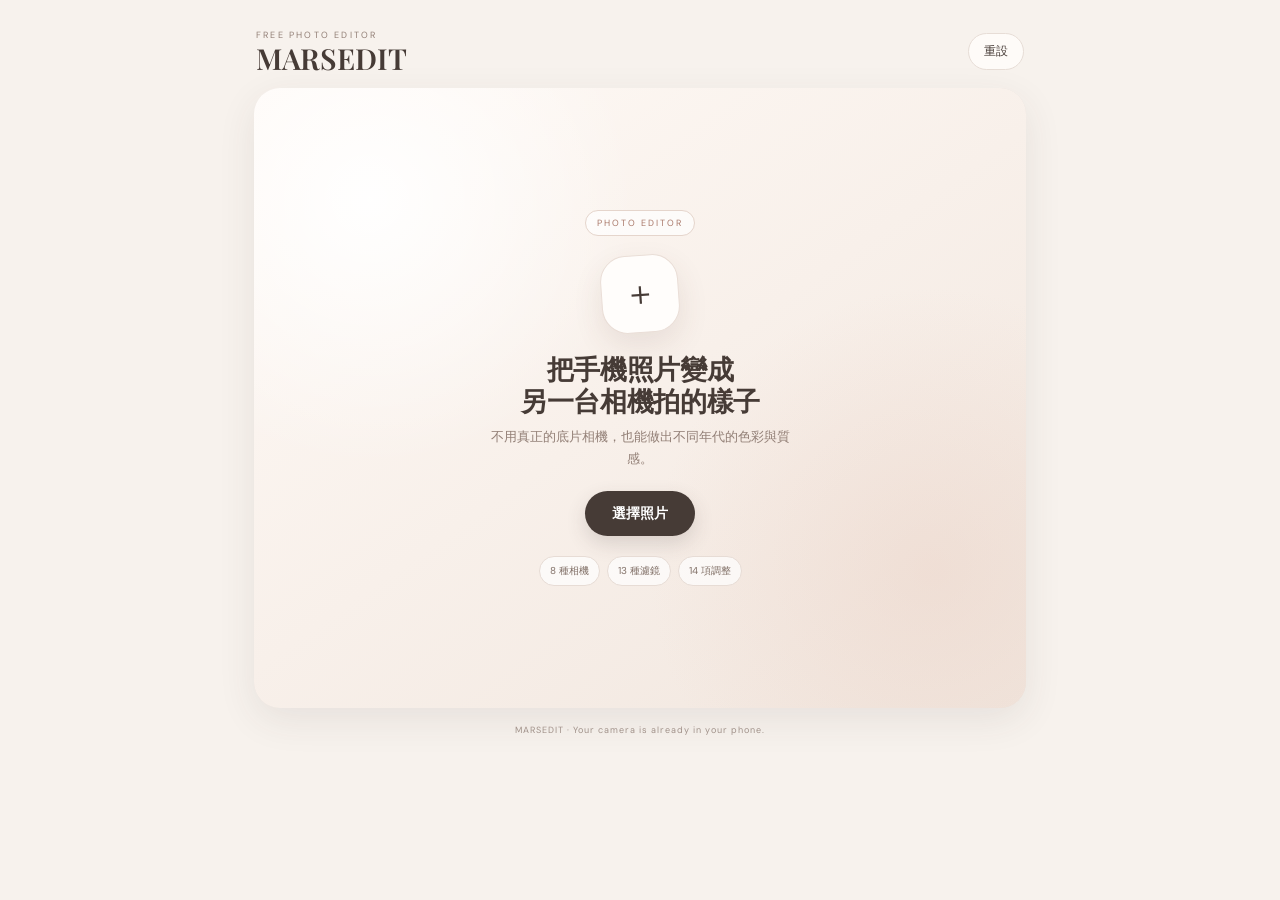
<file: photo-editor/index.html>
<!doctype html>
<html lang="zh-Hant">
<head><meta charset="UTF-8"><meta name="viewport" content="width=device-width,initial-scale=1,viewport-fit=cover"><meta name="theme-color" content="#f7f2ed"><title>MARSEDIT · 免費手機修圖</title><link rel="stylesheet" href="style.css"></head>
<body><div class="app"><header><div><div class="eyebrow">FREE PHOTO EDITOR</div><h1>MARSEDIT</h1></div><button id="resetTop" class="ghost">重設</button></header>
<main><section class="stage"><div id="empty" class="empty"><div class="empty-badge">PHOTO EDITOR</div><div class="empty-icon">＋</div><h2>把手機照片變成<br>另一台相機拍的樣子</h2><p>不用真正的底片相機，也能做出不同年代的色彩與質感。</p><label class="pick">選擇照片<input id="file" type="file" accept="image/*"></label><div class="empty-features"><span>8 種相機</span><span>13 種濾鏡</span><span>14 項調整</span></div></div><canvas id="canvas" hidden></canvas><div class="stage-tools" hidden id="stageTools"><button id="beforeBtn">按住看原圖</button></div></section>
<section class="editor" hidden id="editor"><div class="tabs"><button class="tab active" data-tab="adjust">調整</button><button class="tab" data-tab="filter">濾鏡</button><button class="tab" data-tab="camera">相機</button><button class="tab" data-tab="effect">效果</button></div>
<div id="adjustPanel" class="panel"></div><div id="filterPanel" class="panel hidden"></div><div id="cameraPanel" class="panel hidden"></div><div id="effectPanel" class="panel hidden"></div>
<div class="bottom-actions"><button id="change" class="secondary">換照片</button><button id="cloud" class="secondary">雲端照片</button><button id="download" class="primary">儲存照片</button></div>
<div id="cloudPanel" class="cloud-panel" hidden>
<div class="cloud-head"><div><strong>我的雲端照片</strong><small>這台裝置的雲端相簿</small></div><button id="cloudRefresh" class="cloud-refresh">重新整理</button></div>
<div id="cloudStatus" class="cloud-status">尚未載入</div><div id="cloudGallery" class="cloud-gallery"></div>
</div></section></main><footer>MARSEDIT · Your camera is already in your phone.</footer></div><script src="script.js?v=20261001-camera4"></script></body></html>
</file>
<file: photo-editor/style.css>
@import url('https://fonts.googleapis.com/css2?family=DM+Sans:wght@400;500;600;700&family=Playfair+Display:wght@500;600&display=swap');

:root{
 --bg:#f7f2ed;--card:#fffdfb;--ink:#463b36;--muted:#927f76;
 --line:#e7ddd6;--accent:#a97869;--accent-soft:#f3e6df;
}
*{box-sizing:border-box}
[hidden]{display:none!important}
html,body{margin:0;min-height:100%;background:var(--bg)}
body{color:var(--ink);font-family:'DM Sans',sans-serif}
button,input{font:inherit}
button{cursor:pointer;-webkit-tap-highlight-color:transparent}

.app{width:100%;max-width:820px;margin:0 auto;padding:14px 14px 30px}

header{
 height:64px;display:flex;align-items:center;justify-content:space-between;
 padding:0 2px 10px
}
.eyebrow{font-size:9px;letter-spacing:2.2px;color:var(--muted)}
h1{font:600 29px 'Playfair Display',serif;line-height:1;margin:3px 0 0}
.ghost{border:1px solid var(--line);background:rgba(255,253,251,.85);color:var(--ink);border-radius:999px;padding:9px 15px;font-size:12px}

.stage{
 position:relative;width:100%;height:min(68vh,640px);min-height:380px;
 background:#e8e0db;border-radius:24px;overflow:hidden;
 box-shadow:0 12px 38px rgba(70,59,54,.09)
}
.stage canvas{
 display:block;max-width:100%;max-height:100%;width:auto;height:auto;
 object-fit:contain;margin:auto
}

.empty{
 width:100%;height:100%;padding:38px 24px;text-align:center;
 display:flex;flex-direction:column;align-items:center;justify-content:center;
 background:
 radial-gradient(circle at 15% 18%,rgba(255,255,255,.95),transparent 32%),
 radial-gradient(circle at 88% 78%,rgba(232,204,191,.38),transparent 34%),
 linear-gradient(145deg,#fffaf6,#f1e6de)
}
.empty-badge{
 display:inline-flex;align-items:center;border:1px solid #e5d5cc;background:rgba(255,255,255,.7);
 border-radius:999px;padding:6px 11px;font-size:9px;letter-spacing:2px;color:var(--accent);
 margin-bottom:19px
}
.empty-icon{
 width:78px;height:78px;border-radius:26px;background:#fffdfb;border:1px solid #eaded7;
 display:grid;place-items:center;font-size:34px;margin:0 auto 20px;
 box-shadow:0 12px 30px rgba(86,61,51,.10);transform:rotate(-4deg)
}
.empty h2{font:600 27px/1.18 'Playfair Display',serif;margin:0 0 10px;letter-spacing:-.3px}
.empty p{max-width:310px;color:var(--muted);font-size:13px;line-height:1.65;margin:0}
.pick{
 display:inline-block;margin-top:22px;padding:13px 27px;border-radius:999px;
 background:var(--ink);color:white;font-size:14px;font-weight:600;box-shadow:0 8px 20px rgba(70,59,54,.16)
}
.pick input{display:none}
.empty-features{display:flex;gap:7px;flex-wrap:wrap;justify-content:center;margin-top:20px}
.empty-features span{
 padding:7px 10px;border-radius:999px;background:rgba(255,255,255,.7);
 border:1px solid #e7dcd5;color:#806f66;font-size:10px
}

.stage-tools{position:absolute;left:0;right:0;bottom:12px;display:flex;justify-content:center}
.stage-tools button{
 border:1px solid rgba(255,255,255,.7);background:rgba(255,253,251,.9);
 backdrop-filter:blur(10px);padding:9px 15px;border-radius:999px;color:var(--ink);font-size:12px
}

.editor{
 margin-top:14px;background:var(--card);border:1px solid var(--line);
 border-radius:22px;padding:11px;overflow:hidden
}
.tabs{
 display:flex;gap:4px;background:#f1ebe6;border-radius:14px;padding:4px;
 position:sticky;top:0;z-index:2
}
.tab{
 flex:1;min-width:0;border:0;background:transparent;padding:11px 3px;border-radius:10px;
 color:var(--muted);font-size:14px;font-weight:500;line-height:1.2;white-space:nowrap
}
.tab.active{background:#fff;color:var(--ink);box-shadow:0 2px 9px rgba(70,59,54,.07)}
.panel{padding:13px 2px}
.hidden{display:none!important}

.row{padding:9px 2px}
.rowhead{
 display:flex;justify-content:space-between;align-items:center;
 font-size:14px;margin-bottom:7px;font-weight:500
}
.value{font-size:13px;color:var(--muted);min-width:30px;text-align:right}
input[type=range]{display:block;width:100%;height:24px;margin:0;accent-color:var(--accent)}

.filter-grid{display:grid;grid-template-columns:repeat(3,1fr);gap:9px}
.filter{
 border:1px solid var(--line);background:#faf6f3;border-radius:15px;
 padding:8px 5px 10px;color:var(--ink);transition:.15s
}
.filter:active{transform:scale(.98)}
.filter.active{border-color:var(--accent);background:var(--accent-soft);box-shadow:0 3px 12px rgba(169,120,105,.10)}
.thumb{
 width:100%;aspect-ratio:1/1;border-radius:10px;margin-bottom:8px;
 background:linear-gradient(135deg,#c9a08f,#f2d8c8 45%,#667079)
}
.filter:nth-child(1) .thumb{background:linear-gradient(135deg,#d9d4cf,#f6f2ed)}
.filter:nth-child(2) .thumb{background:linear-gradient(135deg,#b99c89,#ead2bd 48%,#718078)}
.filter:nth-child(3) .thumb{background:linear-gradient(135deg,#d9b69d,#f2dfd2 50%,#687985)}
.filter:nth-child(4) .thumb{background:linear-gradient(135deg,#d8a06f,#f0c7a2 48%,#687a70)}
.filter:nth-child(5) .thumb{background:linear-gradient(135deg,#b8c8d3,#dbe6d8 50%,#e4b38e)}
.filter:nth-child(6) .thumb{background:linear-gradient(135deg,#6f8391,#d2a883 48%,#4a4d58)}
.filter:nth-child(7) .thumb{background:linear-gradient(135deg,#ead0a8,#f1ddd0 55%,#a47e6f)}
.filter:nth-child(8) .thumb{background:linear-gradient(135deg,#f0d7c8,#e8edf0 50%,#b6c9d0)}
.filter:nth-child(9) .thumb{background:linear-gradient(135deg,#22242b,#9b6558 52%,#e8b7a0)}
.filter:nth-child(10) .thumb{background:linear-gradient(135deg,#c07d55,#e6b873 50%,#776044)}
.filter:nth-child(11) .thumb{background:linear-gradient(135deg,#181818,#888 50%,#ededed)}
.filter:nth-child(12) .thumb{background:linear-gradient(135deg,#c8b7aa,#e5ddd5 50%,#aaa2a0)}
.filter small{font-size:12px;line-height:1.3;font-weight:500;display:block}

.camera-grid{display:grid;grid-template-columns:repeat(2,minmax(0,1fr));gap:10px}
.camera-card{
 min-width:0;min-height:120px;border:1px solid var(--line);background:#faf6f3;
 border-radius:17px;padding:14px 8px;color:var(--ink);text-align:center;transition:.15s;
 position:relative;overflow:hidden
}
.camera-card::before{
 content:'';position:absolute;inset:0;opacity:.22;pointer-events:none;
 background:radial-gradient(circle at 50% 0,#fff,transparent 48%)
}
.camera-card:active{transform:scale(.97);background:var(--accent-soft);border-color:var(--accent)}
.camera-icon{font-size:26px;line-height:1;margin-bottom:9px}
.camera-card strong{display:block;font-size:14px;font-weight:600;line-height:1.3}
.camera-card small{display:block;color:var(--muted);font-size:11px;margin-top:6px;line-height:1.4}

.effect-grid{display:grid;grid-template-columns:repeat(3,1fr);gap:8px}
.effect-grid button{
 border:1px solid var(--line);background:#faf6f3;border-radius:13px;padding:14px 4px;
 color:var(--ink);font-size:13px;font-weight:500;line-height:1.3
}
.effect-grid button.active{border-color:var(--accent);background:var(--accent-soft)}

.bottom-actions{
 display:flex;gap:8px;border-top:1px solid var(--line);padding:12px 1px 1px;
 position:sticky;bottom:0;background:rgba(255,253,251,.94);backdrop-filter:blur(10px)
}
.bottom-actions button{flex:1;border-radius:999px;padding:12px 8px;font-size:13px;font-weight:500}
.primary{border:0;background:var(--ink);color:#fff}
.secondary{border:1px solid var(--line);background:#fff;color:var(--ink)}
footer{text-align:center;color:#a4948c;font-size:9px;letter-spacing:1px;padding:16px 0 4px}

@media(max-width:600px){
 .app{padding:10px 10px 24px}
 header{height:60px;padding-bottom:9px}
 h1{font-size:27px}
 .stage{
  height:58svh;min-height:420px;border-radius:24px;
  box-shadow:0 12px 35px rgba(70,59,54,.08)
 }
 .stage:has(.empty[hidden]){
  height:62vh;min-height:350px;background:#e8e0db
 }
 .empty{padding:28px 20px}
 .empty h2{font-size:25px}
 .empty p{font-size:13px;max-width:290px}
 .empty-icon{width:72px;height:72px;border-radius:23px;font-size:32px}
 .pick{font-size:14px;padding:13px 26px}
 .editor{margin-top:12px;border-radius:19px;padding:9px}
 .tab{font-size:13px;padding:11px 1px}
 .panel{padding:11px 1px}
 .filter-grid{grid-template-columns:repeat(2,1fr);gap:8px}
 .filter{padding:8px 6px 10px}
 .filter small{font-size:12px}
 .camera-grid{grid-template-columns:repeat(2,1fr);gap:8px}
 .camera-card{min-height:116px;padding:13px 7px}
 .camera-icon{font-size:25px}
 .camera-card strong{font-size:14px}
 .camera-card small{font-size:10.5px}
 .effect-grid{grid-template-columns:repeat(3,1fr)}
}

@media(max-width:380px){
 .app{padding:8px 8px 22px}
 header{height:56px}
 h1{font-size:25px}
 .eyebrow{font-size:8px}
 .ghost{font-size:11px;padding:8px 12px}
 .stage{height:60svh;min-height:400px;border-radius:21px}
 .stage:has(.empty[hidden]){height:60vh;min-height:330px}
 .empty{padding:22px 14px}
 .empty-badge{font-size:8px;margin-bottom:14px}
 .empty-icon{width:66px;height:66px;margin-bottom:16px}
 .empty h2{font-size:22px}
 .empty p{font-size:12px}
 .empty-features{gap:5px;margin-top:16px}
 .empty-features span{font-size:9px;padding:6px 8px}
 .tab{font-size:12px}
 .rowhead{font-size:13px}
 .value{font-size:12px}
 .camera-card{min-height:108px}
 .camera-card strong{font-size:13px}
 .camera-card small{font-size:10px}
}

@media(min-width:700px){
 .app{padding:24px}
 .stage{height:620px;border-radius:26px}
 .editor{padding:16px}
 .filter-grid{grid-template-columns:repeat(6,1fr)}
 .camera-grid{grid-template-columns:repeat(4,1fr)}
}
.cloud-panel{margin-top:10px;border-top:1px solid var(--line);padding:13px 2px 2px}
.cloud-head{display:flex;align-items:center;justify-content:space-between;gap:10px}
.cloud-head strong{display:block;font-size:14px}.cloud-head small{display:block;color:var(--muted);font-size:10px;margin-top:3px}
.cloud-refresh{border:1px solid var(--line);background:#fff;border-radius:999px;padding:7px 11px;font-size:11px;color:var(--ink)}
.cloud-status{font-size:11px;color:var(--muted);padding:10px 1px}.cloud-gallery{display:grid;grid-template-columns:repeat(3,1fr);gap:8px}
.cloud-photo{border:1px solid var(--line);background:#faf6f3;border-radius:12px;padding:5px;text-align:left;color:var(--ink);overflow:hidden}
.cloud-photo img{display:block;width:100%;aspect-ratio:1/1;object-fit:cover;border-radius:8px}
.cloud-photo span,.cloud-photo small{display:block;overflow:hidden;text-overflow:ellipsis;white-space:nowrap}
.cloud-photo span{font-size:10px;font-weight:600;margin-top:5px}.cloud-photo small{font-size:8px;color:var(--muted);margin-top:2px}
.cloud-empty{text-align:center;color:var(--muted);font-size:12px;padding:25px 5px;grid-column:1/-1}
@media(max-width:380px){.bottom-actions button{font-size:11px;padding-left:4px;padding-right:4px}.cloud-gallery{grid-template-columns:repeat(2,1fr)}}
</file>
